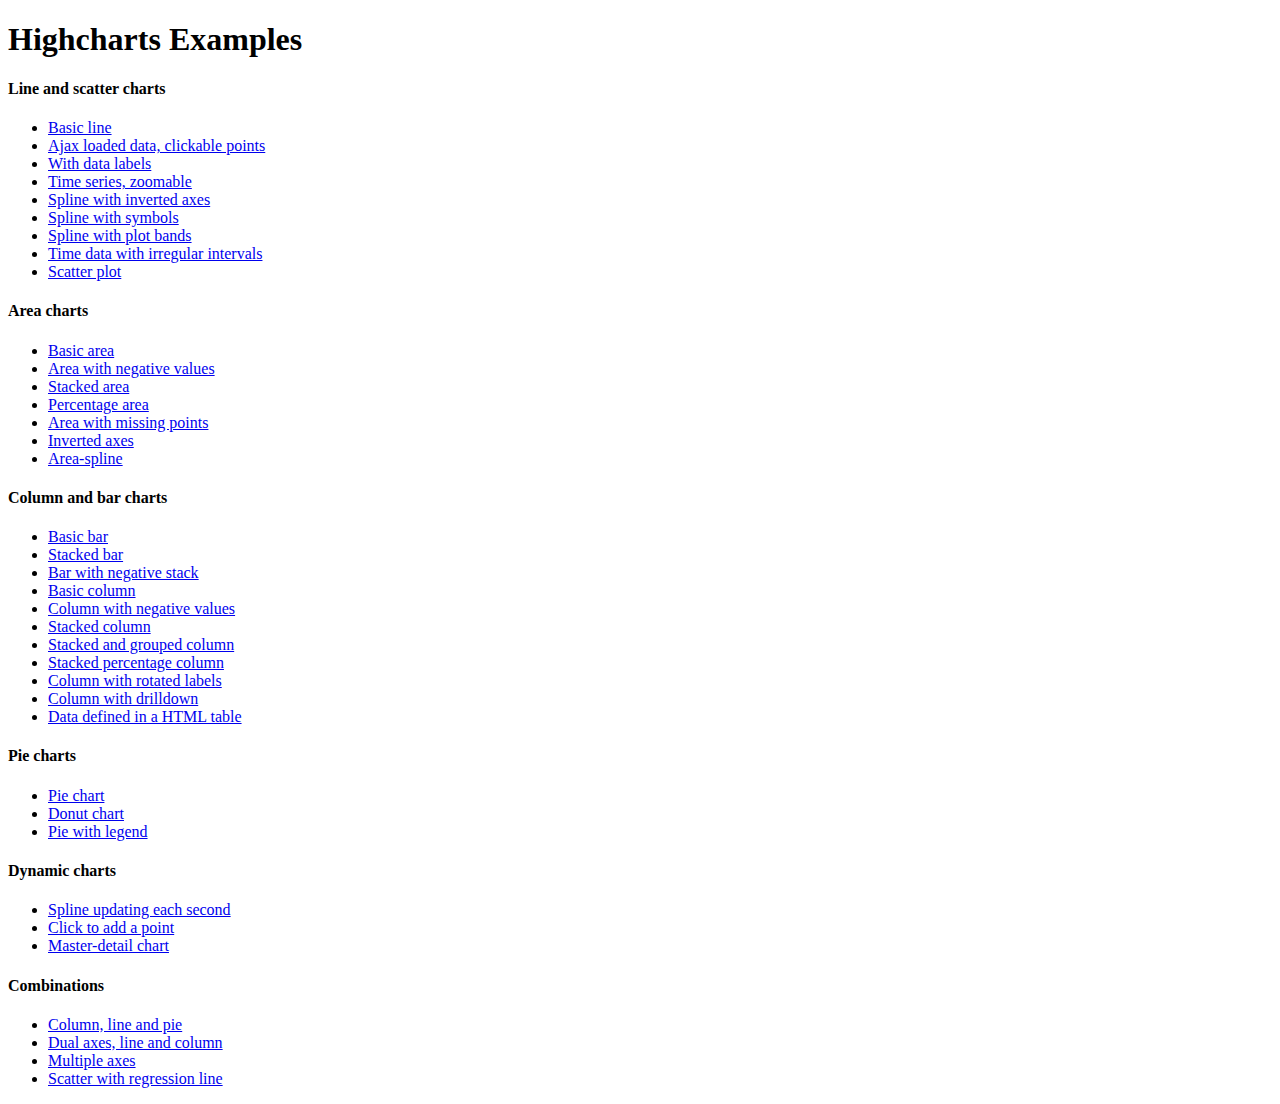
<file: js/highcharts/index.htm>
<!DOCTYPE HTML PUBLIC "-//W3C//DTD HTML 4.01//EN" "http://www.w3.org/TR/html4/strict.dtd">
<html>
	<head>
		<meta http-equiv="Content-Type" content="text/html; charset=iso-utf-8">
		<title>Highcharts Examples</title>
	</head>
	<body>
		<h1>Highcharts Examples</h1>
				<h4>Line and scatter charts</h4>
		<ul>
						<li><a href="examples/line-basic.htm">
				Basic line</a></li>
						<li><a href="examples/line-ajax.htm">
				Ajax loaded data, clickable points</a></li>
						<li><a href="examples/line-labels.htm">
				With data labels</a></li>
						<li><a href="examples/line-time-series.htm">
				Time series, zoomable</a></li>
						<li><a href="examples/spline-inverted.htm">
				Spline with inverted axes</a></li>
						<li><a href="examples/spline-symbols.htm">
				Spline with symbols</a></li>
						<li><a href="examples/spline-plot-bands.htm">
				Spline with plot bands</a></li>
						<li><a href="examples/spline-irregular-time.htm">
				Time data with irregular intervals</a></li>
						<li><a href="examples/scatter.htm">
				Scatter plot</a></li>
					</ul>
				<h4>Area charts</h4>
		<ul>
						<li><a href="examples/area-basic.htm">
				Basic area</a></li>
						<li><a href="examples/area-negative.htm">
				Area with negative values</a></li>
						<li><a href="examples/area-stacked.htm">
				Stacked area</a></li>
						<li><a href="examples/area-stacked-percent.htm">
				Percentage area</a></li>
						<li><a href="examples/area-missing.htm">
				Area with missing points</a></li>
						<li><a href="examples/area-inverted.htm">
				Inverted axes</a></li>
						<li><a href="examples/areaspline.htm">
				Area-spline</a></li>
					</ul>
				<h4>Column and bar charts</h4>
		<ul>
						<li><a href="examples/bar-basic.htm">
				Basic bar</a></li>
						<li><a href="examples/bar-stacked.htm">
				Stacked bar</a></li>
						<li><a href="examples/bar-negative-stack.htm">
				Bar with negative stack</a></li>
						<li><a href="examples/column-basic.htm">
				Basic column</a></li>
						<li><a href="examples/column-negative.htm">
				Column with negative values</a></li>
						<li><a href="examples/column-stacked.htm">
				Stacked column</a></li>
						<li><a href="examples/column-stacked-and-grouped.htm">
				Stacked and grouped column</a></li>
						<li><a href="examples/column-stacked-percent.htm">
				Stacked percentage column</a></li>
						<li><a href="examples/column-rotated-labels.htm">
				Column with rotated labels</a></li>
						<li><a href="examples/column-drilldown.htm">
				Column with drilldown</a></li>
						<li><a href="examples/column-parsed.htm">
				Data defined in a HTML table</a></li>
					</ul>
				<h4>Pie charts</h4>
		<ul>
						<li><a href="examples/pie-basic.htm">
				Pie chart</a></li>
						<li><a href="examples/pie-donut.htm">
				Donut chart</a></li>
						<li><a href="examples/pie-legend.htm">
				Pie with legend</a></li>
					</ul>
				<h4>Dynamic charts</h4>
		<ul>
						<li><a href="examples/dynamic-update.htm">
				Spline updating each second</a></li>
						<li><a href="examples/dynamic-click-to-add.htm">
				Click to add a point</a></li>
						<li><a href="examples/dynamic-master-detail.htm">
				Master-detail chart</a></li>
					</ul>
				<h4>Combinations</h4>
		<ul>
						<li><a href="examples/combo.htm">
				Column, line and pie</a></li>
						<li><a href="examples/combo-dual-axes.htm">
				Dual axes, line and column</a></li>
						<li><a href="examples/combo-multi-axes.htm">
				Multiple axes</a></li>
						<li><a href="examples/combo-regression.htm">
				Scatter with regression line</a></li>
					</ul>
			</body>
</html>
</file>
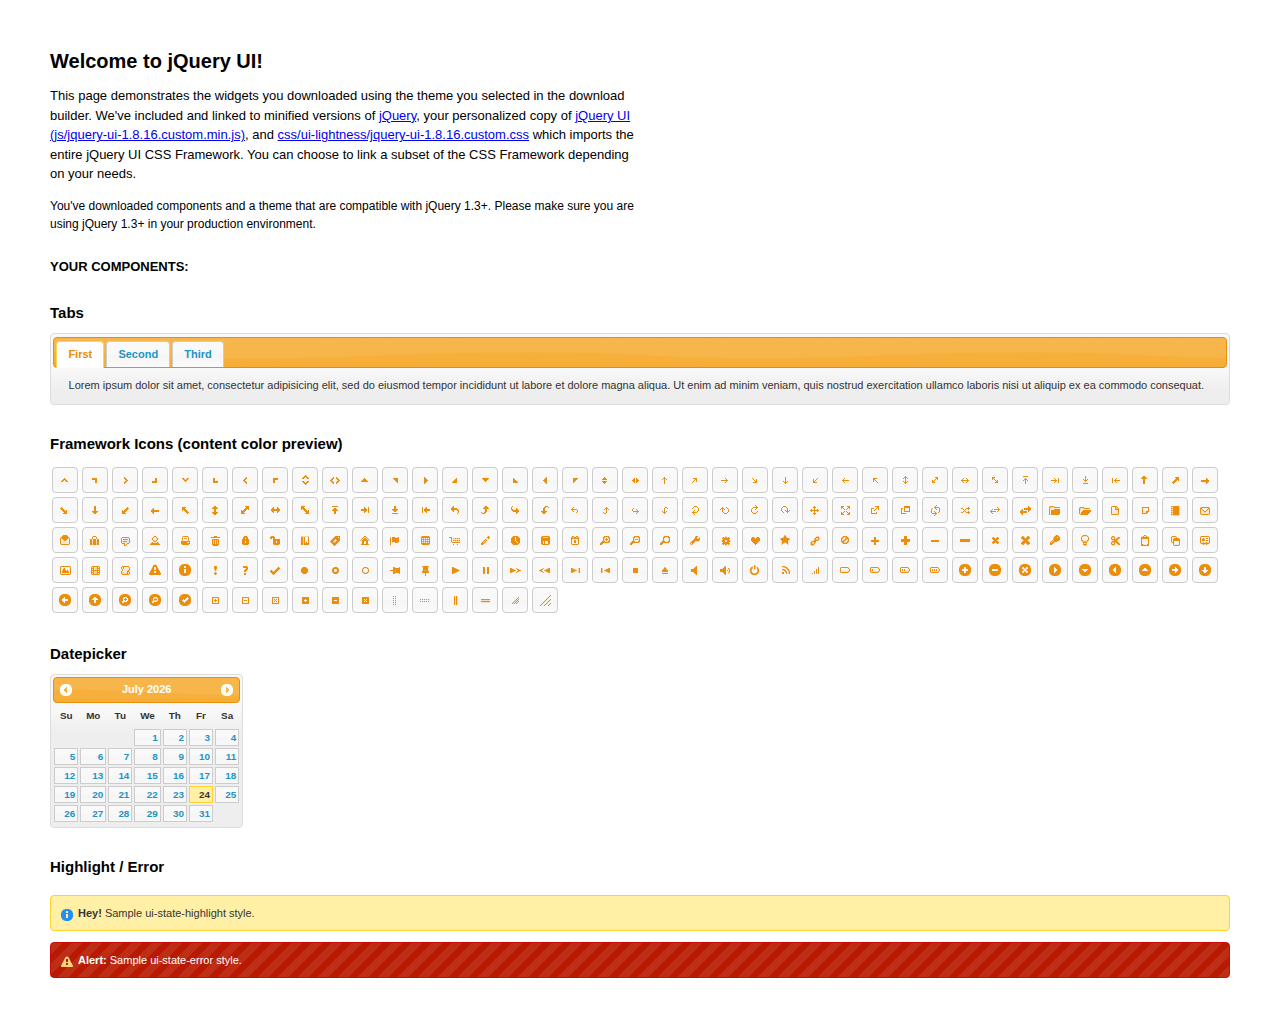
<file: js/jquery-ui/index.html>
<!DOCTYPE html>
<html>
	<head>
		<meta http-equiv="Content-Type" content="text/html; charset=iso-8859-1" />
		<title>jQuery UI Example Page</title>
		<link type="text/css" href="css/ui-lightness/jquery-ui-1.8.16.custom.css" rel="stylesheet" />
		<script type="text/javascript" src="js/jquery-1.6.2.min.js"></script>
		<script type="text/javascript" src="js/jquery-ui-1.8.16.custom.min.js"></script>
		<script type="text/javascript">
			$(function(){

				// Tabs
				$('#tabs').tabs();

				// Datepicker
				$('#datepicker').datepicker({
					inline: true
				});

				//hover states on the static widgets
				$('#dialog_link, ul#icons li').hover(
					function() { $(this).addClass('ui-state-hover'); },
					function() { $(this).removeClass('ui-state-hover'); }
				);

			});
		</script>
		<style type="text/css">
			/*demo page css*/
			body{ font: 62.5% "Trebuchet MS", sans-serif; margin: 50px;}
			.demoHeaders { margin-top: 2em; }
			#dialog_link {padding: .4em 1em .4em 20px;text-decoration: none;position: relative;}
			#dialog_link span.ui-icon {margin: 0 5px 0 0;position: absolute;left: .2em;top: 50%;margin-top: -8px;}
			ul#icons {margin: 0; padding: 0;}
			ul#icons li {margin: 2px; position: relative; padding: 4px 0; cursor: pointer; float: left;  list-style: none;}
			ul#icons span.ui-icon {float: left; margin: 0 4px;}
		</style>
	</head>
	<body>
	<h1>Welcome to jQuery UI!</h1>
	<p style="font-size: 1.3em; line-height: 1.5; margin: 1em 0; width: 50%;">This page demonstrates the widgets you downloaded using the theme you selected in the download builder. We've included and linked to minified versions of <a href="js/jquery-1.6.2.min.js">jQuery</a>, your personalized copy of <a href="js/jquery-ui-1.8.16.custom.min.js">jQuery UI (js/jquery-ui-1.8.16.custom.min.js)</a>, and <a href="css/ui-lightness/jquery-ui-1.8.16.custom.css">css/ui-lightness/jquery-ui-1.8.16.custom.css</a> which imports the entire jQuery UI CSS Framework. You can choose to link a subset of the CSS Framework depending on your needs. </p>
	<p style="font-size: 1.2em; line-height: 1.5; margin: 1em 0; width: 50%;">You've downloaded components and a theme that are compatible with jQuery 1.3+. Please make sure you are using jQuery 1.3+ in your production environment.</p>

	<p style="font-weight: bold; margin: 2em 0 1em; font-size: 1.3em;">YOUR COMPONENTS:</p>

		<!-- Tabs -->
		<h2 class="demoHeaders">Tabs</h2>
		<div id="tabs">
			<ul>
				<li><a href="#tabs-1">First</a></li>
				<li><a href="#tabs-2">Second</a></li>
				<li><a href="#tabs-3">Third</a></li>
			</ul>
			<div id="tabs-1">Lorem ipsum dolor sit amet, consectetur adipisicing elit, sed do eiusmod tempor incididunt ut labore et dolore magna aliqua. Ut enim ad minim veniam, quis nostrud exercitation ullamco laboris nisi ut aliquip ex ea commodo consequat.</div>
			<div id="tabs-2">Phasellus mattis tincidunt nibh. Cras orci urna, blandit id, pretium vel, aliquet ornare, felis. Maecenas scelerisque sem non nisl. Fusce sed lorem in enim dictum bibendum.</div>
			<div id="tabs-3">Nam dui erat, auctor a, dignissim quis, sollicitudin eu, felis. Pellentesque nisi urna, interdum eget, sagittis et, consequat vestibulum, lacus. Mauris porttitor ullamcorper augue.</div>
		</div>



		<h2 class="demoHeaders">Framework Icons (content color preview)</h2>
		<ul id="icons" class="ui-widget ui-helper-clearfix">

		<li class="ui-state-default ui-corner-all" title=".ui-icon-carat-1-n"><span class="ui-icon ui-icon-carat-1-n"></span></li>
		<li class="ui-state-default ui-corner-all" title=".ui-icon-carat-1-ne"><span class="ui-icon ui-icon-carat-1-ne"></span></li>
		<li class="ui-state-default ui-corner-all" title=".ui-icon-carat-1-e"><span class="ui-icon ui-icon-carat-1-e"></span></li>

		<li class="ui-state-default ui-corner-all" title=".ui-icon-carat-1-se"><span class="ui-icon ui-icon-carat-1-se"></span></li>
		<li class="ui-state-default ui-corner-all" title=".ui-icon-carat-1-s"><span class="ui-icon ui-icon-carat-1-s"></span></li>
		<li class="ui-state-default ui-corner-all" title=".ui-icon-carat-1-sw"><span class="ui-icon ui-icon-carat-1-sw"></span></li>
		<li class="ui-state-default ui-corner-all" title=".ui-icon-carat-1-w"><span class="ui-icon ui-icon-carat-1-w"></span></li>
		<li class="ui-state-default ui-corner-all" title=".ui-icon-carat-1-nw"><span class="ui-icon ui-icon-carat-1-nw"></span></li>
		<li class="ui-state-default ui-corner-all" title=".ui-icon-carat-2-n-s"><span class="ui-icon ui-icon-carat-2-n-s"></span></li>
		<li class="ui-state-default ui-corner-all" title=".ui-icon-carat-2-e-w"><span class="ui-icon ui-icon-carat-2-e-w"></span></li>
		<li class="ui-state-default ui-corner-all" title=".ui-icon-triangle-1-n"><span class="ui-icon ui-icon-triangle-1-n"></span></li>
		<li class="ui-state-default ui-corner-all" title=".ui-icon-triangle-1-ne"><span class="ui-icon ui-icon-triangle-1-ne"></span></li>

		<li class="ui-state-default ui-corner-all" title=".ui-icon-triangle-1-e"><span class="ui-icon ui-icon-triangle-1-e"></span></li>
		<li class="ui-state-default ui-corner-all" title=".ui-icon-triangle-1-se"><span class="ui-icon ui-icon-triangle-1-se"></span></li>
		<li class="ui-state-default ui-corner-all" title=".ui-icon-triangle-1-s"><span class="ui-icon ui-icon-triangle-1-s"></span></li>
		<li class="ui-state-default ui-corner-all" title=".ui-icon-triangle-1-sw"><span class="ui-icon ui-icon-triangle-1-sw"></span></li>
		<li class="ui-state-default ui-corner-all" title=".ui-icon-triangle-1-w"><span class="ui-icon ui-icon-triangle-1-w"></span></li>
		<li class="ui-state-default ui-corner-all" title=".ui-icon-triangle-1-nw"><span class="ui-icon ui-icon-triangle-1-nw"></span></li>
		<li class="ui-state-default ui-corner-all" title=".ui-icon-triangle-2-n-s"><span class="ui-icon ui-icon-triangle-2-n-s"></span></li>
		<li class="ui-state-default ui-corner-all" title=".ui-icon-triangle-2-e-w"><span class="ui-icon ui-icon-triangle-2-e-w"></span></li>
		<li class="ui-state-default ui-corner-all" title=".ui-icon-arrow-1-n"><span class="ui-icon ui-icon-arrow-1-n"></span></li>

		<li class="ui-state-default ui-corner-all" title=".ui-icon-arrow-1-ne"><span class="ui-icon ui-icon-arrow-1-ne"></span></li>
		<li class="ui-state-default ui-corner-all" title=".ui-icon-arrow-1-e"><span class="ui-icon ui-icon-arrow-1-e"></span></li>
		<li class="ui-state-default ui-corner-all" title=".ui-icon-arrow-1-se"><span class="ui-icon ui-icon-arrow-1-se"></span></li>
		<li class="ui-state-default ui-corner-all" title=".ui-icon-arrow-1-s"><span class="ui-icon ui-icon-arrow-1-s"></span></li>
		<li class="ui-state-default ui-corner-all" title=".ui-icon-arrow-1-sw"><span class="ui-icon ui-icon-arrow-1-sw"></span></li>
		<li class="ui-state-default ui-corner-all" title=".ui-icon-arrow-1-w"><span class="ui-icon ui-icon-arrow-1-w"></span></li>
		<li class="ui-state-default ui-corner-all" title=".ui-icon-arrow-1-nw"><span class="ui-icon ui-icon-arrow-1-nw"></span></li>
		<li class="ui-state-default ui-corner-all" title=".ui-icon-arrow-2-n-s"><span class="ui-icon ui-icon-arrow-2-n-s"></span></li>
		<li class="ui-state-default ui-corner-all" title=".ui-icon-arrow-2-ne-sw"><span class="ui-icon ui-icon-arrow-2-ne-sw"></span></li>

		<li class="ui-state-default ui-corner-all" title=".ui-icon-arrow-2-e-w"><span class="ui-icon ui-icon-arrow-2-e-w"></span></li>
		<li class="ui-state-default ui-corner-all" title=".ui-icon-arrow-2-se-nw"><span class="ui-icon ui-icon-arrow-2-se-nw"></span></li>
		<li class="ui-state-default ui-corner-all" title=".ui-icon-arrowstop-1-n"><span class="ui-icon ui-icon-arrowstop-1-n"></span></li>
		<li class="ui-state-default ui-corner-all" title=".ui-icon-arrowstop-1-e"><span class="ui-icon ui-icon-arrowstop-1-e"></span></li>
		<li class="ui-state-default ui-corner-all" title=".ui-icon-arrowstop-1-s"><span class="ui-icon ui-icon-arrowstop-1-s"></span></li>
		<li class="ui-state-default ui-corner-all" title=".ui-icon-arrowstop-1-w"><span class="ui-icon ui-icon-arrowstop-1-w"></span></li>
		<li class="ui-state-default ui-corner-all" title=".ui-icon-arrowthick-1-n"><span class="ui-icon ui-icon-arrowthick-1-n"></span></li>
		<li class="ui-state-default ui-corner-all" title=".ui-icon-arrowthick-1-ne"><span class="ui-icon ui-icon-arrowthick-1-ne"></span></li>
		<li class="ui-state-default ui-corner-all" title=".ui-icon-arrowthick-1-e"><span class="ui-icon ui-icon-arrowthick-1-e"></span></li>

		<li class="ui-state-default ui-corner-all" title=".ui-icon-arrowthick-1-se"><span class="ui-icon ui-icon-arrowthick-1-se"></span></li>
		<li class="ui-state-default ui-corner-all" title=".ui-icon-arrowthick-1-s"><span class="ui-icon ui-icon-arrowthick-1-s"></span></li>
		<li class="ui-state-default ui-corner-all" title=".ui-icon-arrowthick-1-sw"><span class="ui-icon ui-icon-arrowthick-1-sw"></span></li>
		<li class="ui-state-default ui-corner-all" title=".ui-icon-arrowthick-1-w"><span class="ui-icon ui-icon-arrowthick-1-w"></span></li>
		<li class="ui-state-default ui-corner-all" title=".ui-icon-arrowthick-1-nw"><span class="ui-icon ui-icon-arrowthick-1-nw"></span></li>
		<li class="ui-state-default ui-corner-all" title=".ui-icon-arrowthick-2-n-s"><span class="ui-icon ui-icon-arrowthick-2-n-s"></span></li>
		<li class="ui-state-default ui-corner-all" title=".ui-icon-arrowthick-2-ne-sw"><span class="ui-icon ui-icon-arrowthick-2-ne-sw"></span></li>
		<li class="ui-state-default ui-corner-all" title=".ui-icon-arrowthick-2-e-w"><span class="ui-icon ui-icon-arrowthick-2-e-w"></span></li>
		<li class="ui-state-default ui-corner-all" title=".ui-icon-arrowthick-2-se-nw"><span class="ui-icon ui-icon-arrowthick-2-se-nw"></span></li>

		<li class="ui-state-default ui-corner-all" title=".ui-icon-arrowthickstop-1-n"><span class="ui-icon ui-icon-arrowthickstop-1-n"></span></li>
		<li class="ui-state-default ui-corner-all" title=".ui-icon-arrowthickstop-1-e"><span class="ui-icon ui-icon-arrowthickstop-1-e"></span></li>
		<li class="ui-state-default ui-corner-all" title=".ui-icon-arrowthickstop-1-s"><span class="ui-icon ui-icon-arrowthickstop-1-s"></span></li>
		<li class="ui-state-default ui-corner-all" title=".ui-icon-arrowthickstop-1-w"><span class="ui-icon ui-icon-arrowthickstop-1-w"></span></li>
		<li class="ui-state-default ui-corner-all" title=".ui-icon-arrowreturnthick-1-w"><span class="ui-icon ui-icon-arrowreturnthick-1-w"></span></li>
		<li class="ui-state-default ui-corner-all" title=".ui-icon-arrowreturnthick-1-n"><span class="ui-icon ui-icon-arrowreturnthick-1-n"></span></li>
		<li class="ui-state-default ui-corner-all" title=".ui-icon-arrowreturnthick-1-e"><span class="ui-icon ui-icon-arrowreturnthick-1-e"></span></li>
		<li class="ui-state-default ui-corner-all" title=".ui-icon-arrowreturnthick-1-s"><span class="ui-icon ui-icon-arrowreturnthick-1-s"></span></li>
		<li class="ui-state-default ui-corner-all" title=".ui-icon-arrowreturn-1-w"><span class="ui-icon ui-icon-arrowreturn-1-w"></span></li>

		<li class="ui-state-default ui-corner-all" title=".ui-icon-arrowreturn-1-n"><span class="ui-icon ui-icon-arrowreturn-1-n"></span></li>
		<li class="ui-state-default ui-corner-all" title=".ui-icon-arrowreturn-1-e"><span class="ui-icon ui-icon-arrowreturn-1-e"></span></li>
		<li class="ui-state-default ui-corner-all" title=".ui-icon-arrowreturn-1-s"><span class="ui-icon ui-icon-arrowreturn-1-s"></span></li>
		<li class="ui-state-default ui-corner-all" title=".ui-icon-arrowrefresh-1-w"><span class="ui-icon ui-icon-arrowrefresh-1-w"></span></li>
		<li class="ui-state-default ui-corner-all" title=".ui-icon-arrowrefresh-1-n"><span class="ui-icon ui-icon-arrowrefresh-1-n"></span></li>
		<li class="ui-state-default ui-corner-all" title=".ui-icon-arrowrefresh-1-e"><span class="ui-icon ui-icon-arrowrefresh-1-e"></span></li>
		<li class="ui-state-default ui-corner-all" title=".ui-icon-arrowrefresh-1-s"><span class="ui-icon ui-icon-arrowrefresh-1-s"></span></li>
		<li class="ui-state-default ui-corner-all" title=".ui-icon-arrow-4"><span class="ui-icon ui-icon-arrow-4"></span></li>
		<li class="ui-state-default ui-corner-all" title=".ui-icon-arrow-4-diag"><span class="ui-icon ui-icon-arrow-4-diag"></span></li>

		<li class="ui-state-default ui-corner-all" title=".ui-icon-extlink"><span class="ui-icon ui-icon-extlink"></span></li>
		<li class="ui-state-default ui-corner-all" title=".ui-icon-newwin"><span class="ui-icon ui-icon-newwin"></span></li>
		<li class="ui-state-default ui-corner-all" title=".ui-icon-refresh"><span class="ui-icon ui-icon-refresh"></span></li>
		<li class="ui-state-default ui-corner-all" title=".ui-icon-shuffle"><span class="ui-icon ui-icon-shuffle"></span></li>
		<li class="ui-state-default ui-corner-all" title=".ui-icon-transfer-e-w"><span class="ui-icon ui-icon-transfer-e-w"></span></li>
		<li class="ui-state-default ui-corner-all" title=".ui-icon-transferthick-e-w"><span class="ui-icon ui-icon-transferthick-e-w"></span></li>
		<li class="ui-state-default ui-corner-all" title=".ui-icon-folder-collapsed"><span class="ui-icon ui-icon-folder-collapsed"></span></li>
		<li class="ui-state-default ui-corner-all" title=".ui-icon-folder-open"><span class="ui-icon ui-icon-folder-open"></span></li>
		<li class="ui-state-default ui-corner-all" title=".ui-icon-document"><span class="ui-icon ui-icon-document"></span></li>

		<li class="ui-state-default ui-corner-all" title=".ui-icon-document-b"><span class="ui-icon ui-icon-document-b"></span></li>
		<li class="ui-state-default ui-corner-all" title=".ui-icon-note"><span class="ui-icon ui-icon-note"></span></li>
		<li class="ui-state-default ui-corner-all" title=".ui-icon-mail-closed"><span class="ui-icon ui-icon-mail-closed"></span></li>
		<li class="ui-state-default ui-corner-all" title=".ui-icon-mail-open"><span class="ui-icon ui-icon-mail-open"></span></li>
		<li class="ui-state-default ui-corner-all" title=".ui-icon-suitcase"><span class="ui-icon ui-icon-suitcase"></span></li>
		<li class="ui-state-default ui-corner-all" title=".ui-icon-comment"><span class="ui-icon ui-icon-comment"></span></li>
		<li class="ui-state-default ui-corner-all" title=".ui-icon-person"><span class="ui-icon ui-icon-person"></span></li>
		<li class="ui-state-default ui-corner-all" title=".ui-icon-print"><span class="ui-icon ui-icon-print"></span></li>
		<li class="ui-state-default ui-corner-all" title=".ui-icon-trash"><span class="ui-icon ui-icon-trash"></span></li>

		<li class="ui-state-default ui-corner-all" title=".ui-icon-locked"><span class="ui-icon ui-icon-locked"></span></li>
		<li class="ui-state-default ui-corner-all" title=".ui-icon-unlocked"><span class="ui-icon ui-icon-unlocked"></span></li>
		<li class="ui-state-default ui-corner-all" title=".ui-icon-bookmark"><span class="ui-icon ui-icon-bookmark"></span></li>
		<li class="ui-state-default ui-corner-all" title=".ui-icon-tag"><span class="ui-icon ui-icon-tag"></span></li>
		<li class="ui-state-default ui-corner-all" title=".ui-icon-home"><span class="ui-icon ui-icon-home"></span></li>
		<li class="ui-state-default ui-corner-all" title=".ui-icon-flag"><span class="ui-icon ui-icon-flag"></span></li>
		<li class="ui-state-default ui-corner-all" title=".ui-icon-calculator"><span class="ui-icon ui-icon-calculator"></span></li>
		<li class="ui-state-default ui-corner-all" title=".ui-icon-cart"><span class="ui-icon ui-icon-cart"></span></li>
		<li class="ui-state-default ui-corner-all" title=".ui-icon-pencil"><span class="ui-icon ui-icon-pencil"></span></li>

		<li class="ui-state-default ui-corner-all" title=".ui-icon-clock"><span class="ui-icon ui-icon-clock"></span></li>
		<li class="ui-state-default ui-corner-all" title=".ui-icon-disk"><span class="ui-icon ui-icon-disk"></span></li>
		<li class="ui-state-default ui-corner-all" title=".ui-icon-calendar"><span class="ui-icon ui-icon-calendar"></span></li>
		<li class="ui-state-default ui-corner-all" title=".ui-icon-zoomin"><span class="ui-icon ui-icon-zoomin"></span></li>
		<li class="ui-state-default ui-corner-all" title=".ui-icon-zoomout"><span class="ui-icon ui-icon-zoomout"></span></li>
		<li class="ui-state-default ui-corner-all" title=".ui-icon-search"><span class="ui-icon ui-icon-search"></span></li>
		<li class="ui-state-default ui-corner-all" title=".ui-icon-wrench"><span class="ui-icon ui-icon-wrench"></span></li>
		<li class="ui-state-default ui-corner-all" title=".ui-icon-gear"><span class="ui-icon ui-icon-gear"></span></li>
		<li class="ui-state-default ui-corner-all" title=".ui-icon-heart"><span class="ui-icon ui-icon-heart"></span></li>

		<li class="ui-state-default ui-corner-all" title=".ui-icon-star"><span class="ui-icon ui-icon-star"></span></li>
		<li class="ui-state-default ui-corner-all" title=".ui-icon-link"><span class="ui-icon ui-icon-link"></span></li>
		<li class="ui-state-default ui-corner-all" title=".ui-icon-cancel"><span class="ui-icon ui-icon-cancel"></span></li>
		<li class="ui-state-default ui-corner-all" title=".ui-icon-plus"><span class="ui-icon ui-icon-plus"></span></li>
		<li class="ui-state-default ui-corner-all" title=".ui-icon-plusthick"><span class="ui-icon ui-icon-plusthick"></span></li>
		<li class="ui-state-default ui-corner-all" title=".ui-icon-minus"><span class="ui-icon ui-icon-minus"></span></li>
		<li class="ui-state-default ui-corner-all" title=".ui-icon-minusthick"><span class="ui-icon ui-icon-minusthick"></span></li>
		<li class="ui-state-default ui-corner-all" title=".ui-icon-close"><span class="ui-icon ui-icon-close"></span></li>
		<li class="ui-state-default ui-corner-all" title=".ui-icon-closethick"><span class="ui-icon ui-icon-closethick"></span></li>

		<li class="ui-state-default ui-corner-all" title=".ui-icon-key"><span class="ui-icon ui-icon-key"></span></li>
		<li class="ui-state-default ui-corner-all" title=".ui-icon-lightbulb"><span class="ui-icon ui-icon-lightbulb"></span></li>
		<li class="ui-state-default ui-corner-all" title=".ui-icon-scissors"><span class="ui-icon ui-icon-scissors"></span></li>
		<li class="ui-state-default ui-corner-all" title=".ui-icon-clipboard"><span class="ui-icon ui-icon-clipboard"></span></li>
		<li class="ui-state-default ui-corner-all" title=".ui-icon-copy"><span class="ui-icon ui-icon-copy"></span></li>
		<li class="ui-state-default ui-corner-all" title=".ui-icon-contact"><span class="ui-icon ui-icon-contact"></span></li>
		<li class="ui-state-default ui-corner-all" title=".ui-icon-image"><span class="ui-icon ui-icon-image"></span></li>
		<li class="ui-state-default ui-corner-all" title=".ui-icon-video"><span class="ui-icon ui-icon-video"></span></li>
		<li class="ui-state-default ui-corner-all" title=".ui-icon-script"><span class="ui-icon ui-icon-script"></span></li>
		<li class="ui-state-default ui-corner-all" title=".ui-icon-alert"><span class="ui-icon ui-icon-alert"></span></li>

		<li class="ui-state-default ui-corner-all" title=".ui-icon-info"><span class="ui-icon ui-icon-info"></span></li>
		<li class="ui-state-default ui-corner-all" title=".ui-icon-notice"><span class="ui-icon ui-icon-notice"></span></li>
		<li class="ui-state-default ui-corner-all" title=".ui-icon-help"><span class="ui-icon ui-icon-help"></span></li>
		<li class="ui-state-default ui-corner-all" title=".ui-icon-check"><span class="ui-icon ui-icon-check"></span></li>
		<li class="ui-state-default ui-corner-all" title=".ui-icon-bullet"><span class="ui-icon ui-icon-bullet"></span></li>
		<li class="ui-state-default ui-corner-all" title=".ui-icon-radio-off"><span class="ui-icon ui-icon-radio-off"></span></li>
		<li class="ui-state-default ui-corner-all" title=".ui-icon-radio-on"><span class="ui-icon ui-icon-radio-on"></span></li>
		<li class="ui-state-default ui-corner-all" title=".ui-icon-pin-w"><span class="ui-icon ui-icon-pin-w"></span></li>
		<li class="ui-state-default ui-corner-all" title=".ui-icon-pin-s"><span class="ui-icon ui-icon-pin-s"></span></li>
		<li class="ui-state-default ui-corner-all" title=".ui-icon-play"><span class="ui-icon ui-icon-play"></span></li>
		<li class="ui-state-default ui-corner-all" title=".ui-icon-pause"><span class="ui-icon ui-icon-pause"></span></li>

		<li class="ui-state-default ui-corner-all" title=".ui-icon-seek-next"><span class="ui-icon ui-icon-seek-next"></span></li>
		<li class="ui-state-default ui-corner-all" title=".ui-icon-seek-prev"><span class="ui-icon ui-icon-seek-prev"></span></li>
		<li class="ui-state-default ui-corner-all" title=".ui-icon-seek-end"><span class="ui-icon ui-icon-seek-end"></span></li>
		<li class="ui-state-default ui-corner-all" title=".ui-icon-seek-first"><span class="ui-icon ui-icon-seek-first"></span></li>
		<li class="ui-state-default ui-corner-all" title=".ui-icon-stop"><span class="ui-icon ui-icon-stop"></span></li>
		<li class="ui-state-default ui-corner-all" title=".ui-icon-eject"><span class="ui-icon ui-icon-eject"></span></li>
		<li class="ui-state-default ui-corner-all" title=".ui-icon-volume-off"><span class="ui-icon ui-icon-volume-off"></span></li>
		<li class="ui-state-default ui-corner-all" title=".ui-icon-volume-on"><span class="ui-icon ui-icon-volume-on"></span></li>
		<li class="ui-state-default ui-corner-all" title=".ui-icon-power"><span class="ui-icon ui-icon-power"></span></li>

		<li class="ui-state-default ui-corner-all" title=".ui-icon-signal-diag"><span class="ui-icon ui-icon-signal-diag"></span></li>
		<li class="ui-state-default ui-corner-all" title=".ui-icon-signal"><span class="ui-icon ui-icon-signal"></span></li>
		<li class="ui-state-default ui-corner-all" title=".ui-icon-battery-0"><span class="ui-icon ui-icon-battery-0"></span></li>
		<li class="ui-state-default ui-corner-all" title=".ui-icon-battery-1"><span class="ui-icon ui-icon-battery-1"></span></li>
		<li class="ui-state-default ui-corner-all" title=".ui-icon-battery-2"><span class="ui-icon ui-icon-battery-2"></span></li>
		<li class="ui-state-default ui-corner-all" title=".ui-icon-battery-3"><span class="ui-icon ui-icon-battery-3"></span></li>
		<li class="ui-state-default ui-corner-all" title=".ui-icon-circle-plus"><span class="ui-icon ui-icon-circle-plus"></span></li>
		<li class="ui-state-default ui-corner-all" title=".ui-icon-circle-minus"><span class="ui-icon ui-icon-circle-minus"></span></li>
		<li class="ui-state-default ui-corner-all" title=".ui-icon-circle-close"><span class="ui-icon ui-icon-circle-close"></span></li>

		<li class="ui-state-default ui-corner-all" title=".ui-icon-circle-triangle-e"><span class="ui-icon ui-icon-circle-triangle-e"></span></li>
		<li class="ui-state-default ui-corner-all" title=".ui-icon-circle-triangle-s"><span class="ui-icon ui-icon-circle-triangle-s"></span></li>
		<li class="ui-state-default ui-corner-all" title=".ui-icon-circle-triangle-w"><span class="ui-icon ui-icon-circle-triangle-w"></span></li>
		<li class="ui-state-default ui-corner-all" title=".ui-icon-circle-triangle-n"><span class="ui-icon ui-icon-circle-triangle-n"></span></li>
		<li class="ui-state-default ui-corner-all" title=".ui-icon-circle-arrow-e"><span class="ui-icon ui-icon-circle-arrow-e"></span></li>
		<li class="ui-state-default ui-corner-all" title=".ui-icon-circle-arrow-s"><span class="ui-icon ui-icon-circle-arrow-s"></span></li>
		<li class="ui-state-default ui-corner-all" title=".ui-icon-circle-arrow-w"><span class="ui-icon ui-icon-circle-arrow-w"></span></li>
		<li class="ui-state-default ui-corner-all" title=".ui-icon-circle-arrow-n"><span class="ui-icon ui-icon-circle-arrow-n"></span></li>
		<li class="ui-state-default ui-corner-all" title=".ui-icon-circle-zoomin"><span class="ui-icon ui-icon-circle-zoomin"></span></li>

		<li class="ui-state-default ui-corner-all" title=".ui-icon-circle-zoomout"><span class="ui-icon ui-icon-circle-zoomout"></span></li>
		<li class="ui-state-default ui-corner-all" title=".ui-icon-circle-check"><span class="ui-icon ui-icon-circle-check"></span></li>
		<li class="ui-state-default ui-corner-all" title=".ui-icon-circlesmall-plus"><span class="ui-icon ui-icon-circlesmall-plus"></span></li>
		<li class="ui-state-default ui-corner-all" title=".ui-icon-circlesmall-minus"><span class="ui-icon ui-icon-circlesmall-minus"></span></li>
		<li class="ui-state-default ui-corner-all" title=".ui-icon-circlesmall-close"><span class="ui-icon ui-icon-circlesmall-close"></span></li>
		<li class="ui-state-default ui-corner-all" title=".ui-icon-squaresmall-plus"><span class="ui-icon ui-icon-squaresmall-plus"></span></li>
		<li class="ui-state-default ui-corner-all" title=".ui-icon-squaresmall-minus"><span class="ui-icon ui-icon-squaresmall-minus"></span></li>
		<li class="ui-state-default ui-corner-all" title=".ui-icon-squaresmall-close"><span class="ui-icon ui-icon-squaresmall-close"></span></li>
		<li class="ui-state-default ui-corner-all" title=".ui-icon-grip-dotted-vertical"><span class="ui-icon ui-icon-grip-dotted-vertical"></span></li>

		<li class="ui-state-default ui-corner-all" title=".ui-icon-grip-dotted-horizontal"><span class="ui-icon ui-icon-grip-dotted-horizontal"></span></li>
		<li class="ui-state-default ui-corner-all" title=".ui-icon-grip-solid-vertical"><span class="ui-icon ui-icon-grip-solid-vertical"></span></li>
		<li class="ui-state-default ui-corner-all" title=".ui-icon-grip-solid-horizontal"><span class="ui-icon ui-icon-grip-solid-horizontal"></span></li>
		<li class="ui-state-default ui-corner-all" title=".ui-icon-gripsmall-diagonal-se"><span class="ui-icon ui-icon-gripsmall-diagonal-se"></span></li>
		<li class="ui-state-default ui-corner-all" title=".ui-icon-grip-diagonal-se"><span class="ui-icon ui-icon-grip-diagonal-se"></span></li>
		</ul>


		<!-- Datepicker -->
		<h2 class="demoHeaders">Datepicker</h2>
		<div id="datepicker"></div>

		<!-- Highlight / Error -->
		<h2 class="demoHeaders">Highlight / Error</h2>
		<div class="ui-widget">
			<div class="ui-state-highlight ui-corner-all" style="margin-top: 20px; padding: 0 .7em;">
				<p><span class="ui-icon ui-icon-info" style="float: left; margin-right: .3em;"></span>
				<strong>Hey!</strong> Sample ui-state-highlight style.</p>
			</div>
		</div>
		<br/>
		<div class="ui-widget">
			<div class="ui-state-error ui-corner-all" style="padding: 0 .7em;">
				<p><span class="ui-icon ui-icon-alert" style="float: left; margin-right: .3em;"></span>
				<strong>Alert:</strong> Sample ui-state-error style.</p>
			</div>
		</div>

	</body>
</html>
</file>
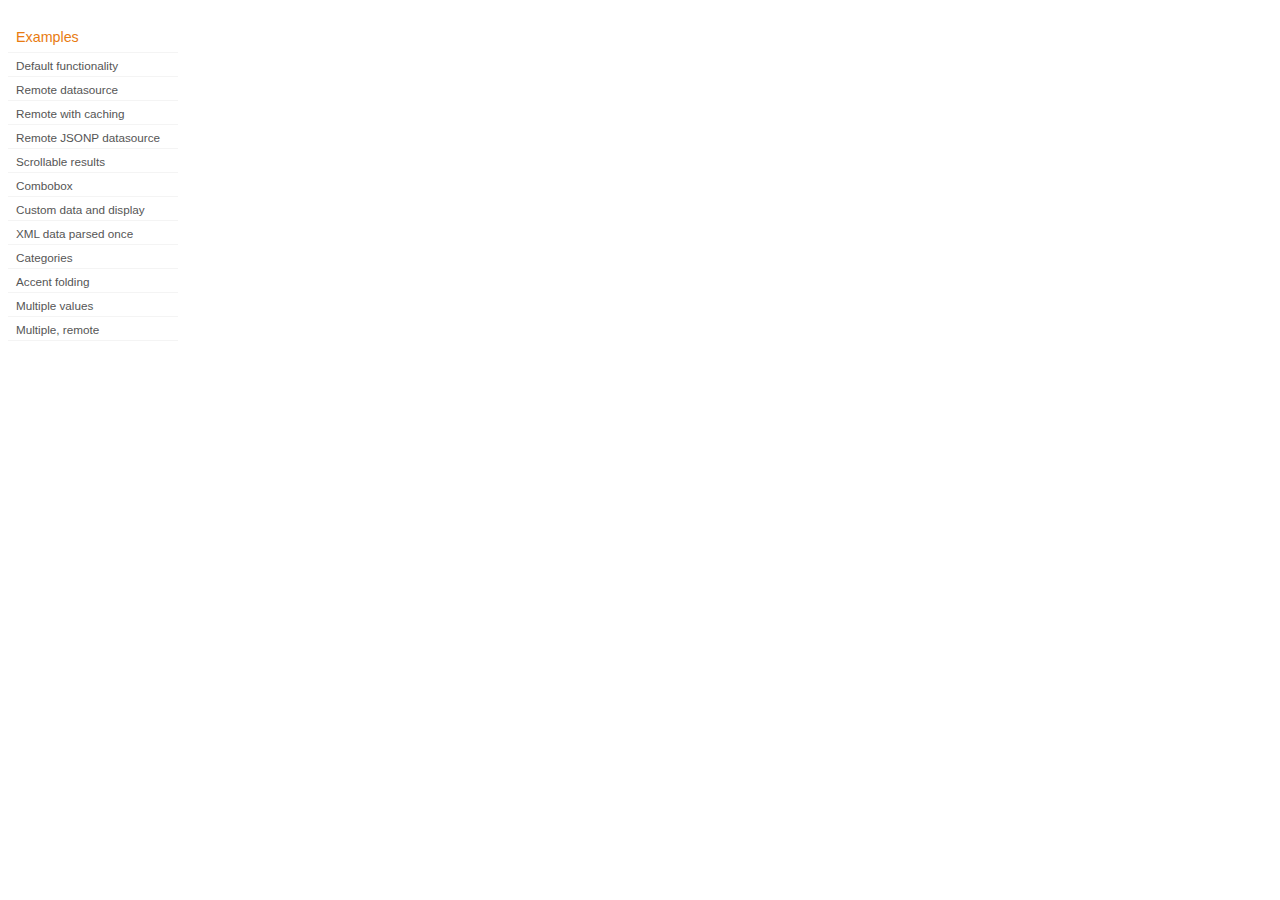
<file: js/jquery-ui/development-bundle/demos/autocomplete/index.html>
<!DOCTYPE html>
<html lang="en">
<head>
	<meta charset="utf-8">
	<title>jQuery UI Autocomplete Demos</title>
	<link rel="stylesheet" href="../demos.css">
</head>
<body>
	<div class="demos-nav">
		<h4>Examples</h4>
		<ul>
			<li class="demo-config-on"><a href="default.html">Default functionality</a></li>
			<li><a href="remote.html">Remote datasource</a></li>
			<li><a href="remote-with-cache.html">Remote with caching</a></li>
			<li><a href="remote-jsonp.html">Remote JSONP datasource</a></li>
			<li><a href="maxheight.html">Scrollable results</a></li>
			<li><a href="combobox.html">Combobox</a></li>
			<li><a href="custom-data.html">Custom data and display</a></li>
			<li><a href="xml.html">XML data parsed once</a></li>
			<li><a href="categories.html">Categories</a></li>
			<li><a href="folding.html">Accent folding</a></li>
			<li><a href="multiple.html">Multiple values</a></li>
			<li><a href="multiple-remote.html">Multiple, remote</a></li>
		</ul>
	</div>
</body>
</html>
</file>
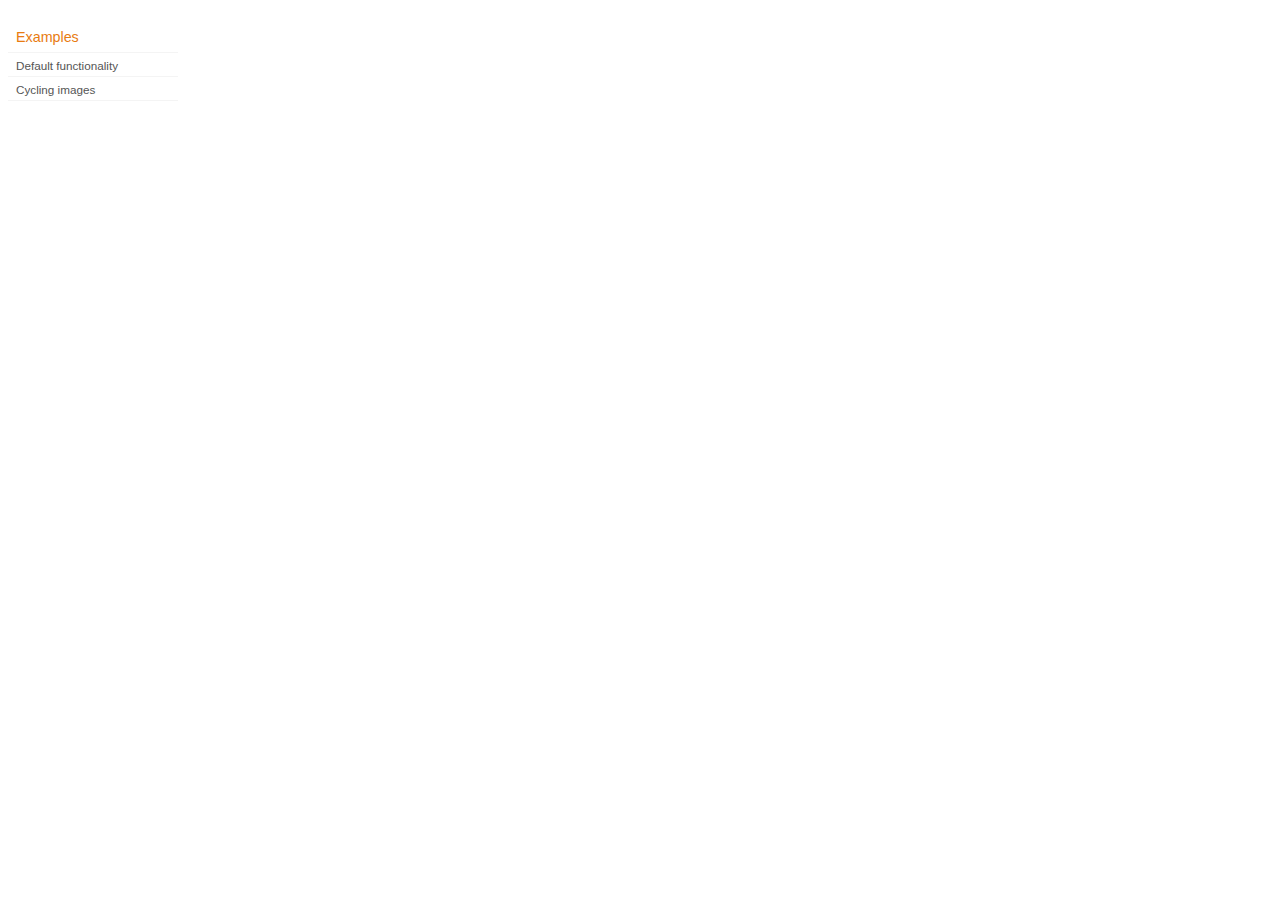
<file: js/jquery-ui/development-bundle/demos/position/index.html>
<!DOCTYPE html>
<html lang="en">
<head>
	<meta charset="utf-8">
	<title>jQuery UI Position Demo</title>
	<link rel="stylesheet" href="../demos.css">
</head>
<body>

<div class="demos-nav">
	<h4>Examples</h4>
	<ul>
		<li class="demo-config-on"><a href="default.html">Default functionality</a></li>
		<li><a href="cycler.html">Cycling images</a></li>
	</ul>
</div>

</body>
</html>
</file>
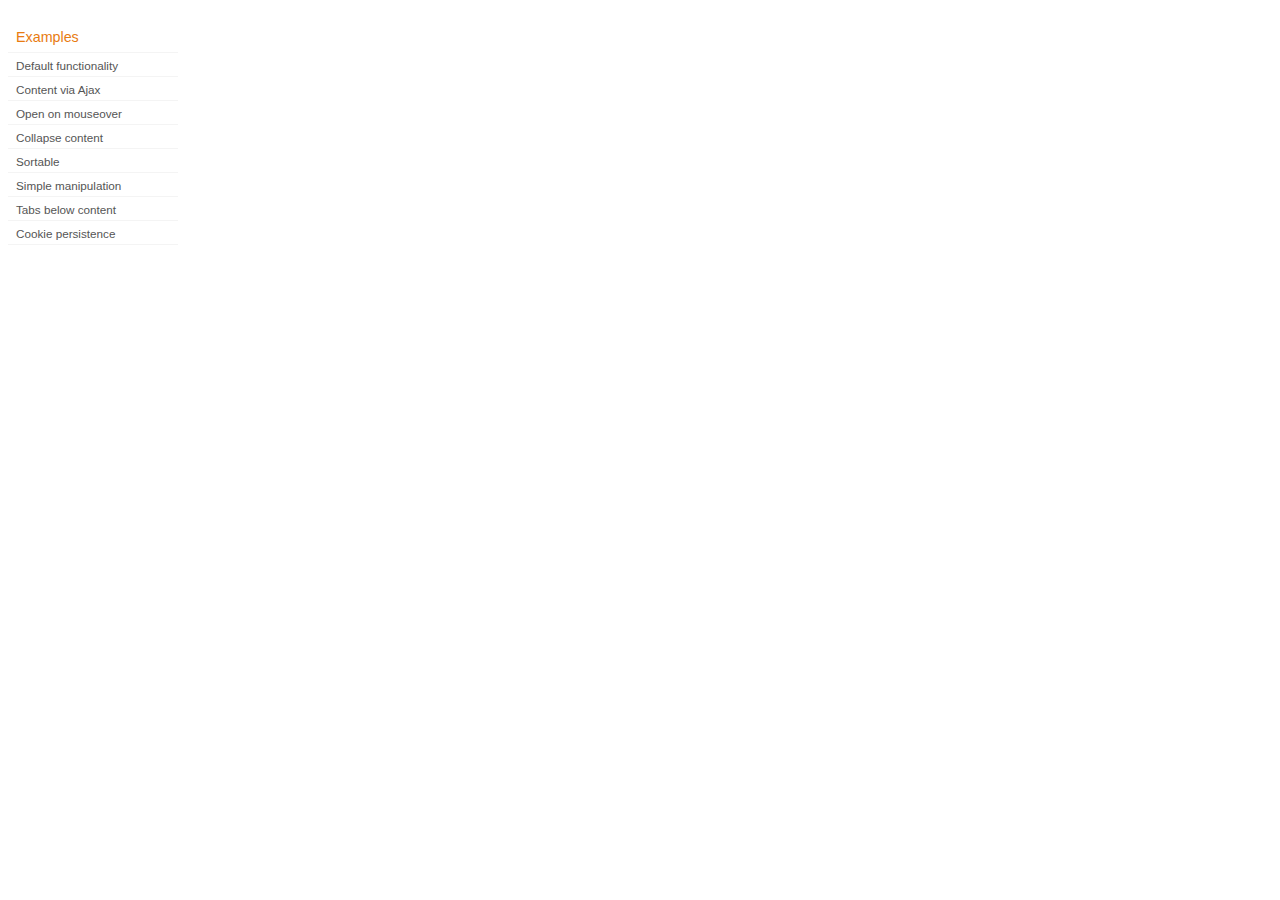
<file: js/jquery-ui/development-bundle/demos/tabs/index.html>
<!DOCTYPE html>
<html lang="en">
<head>
	<meta charset="utf-8">
	<title>jQuery UI Tabs Demos</title>
	<link rel="stylesheet" href="../demos.css">
</head>
<body>

<div class="demos-nav">
	<h4>Examples</h4>
	<ul>
		<li class="demo-config-on"><a href="default.html">Default functionality</a></li>
		<li><a href="ajax.html">Content via Ajax</a></li>
		<li><a href="mouseover.html">Open on mouseover</a></li>
		<li><a href="collapsible.html">Collapse content</a></li>
		<li><a href="sortable.html">Sortable</a></li>
		<li><a href="manipulation.html">Simple manipulation</a></li>
		<li><a href="bottom.html">Tabs below content</a></li>
		<li><a href="cookie.html">Cookie persistence</a></li>
	</ul>
</div>

</body>
</html>
</file>
<file: js/jquery-ui/development-bundle/demos/demos.css>
body {
	font-size: 62.5%;
}

table {
	font-size: 1em;
}

/* Site
   -------------------------------- */

body {
	font-family: "Trebuchet MS", "Helvetica", "Arial",  "Verdana", "sans-serif";
}

/* Layout
   -------------------------------- */

.layout-grid {
	width: 960px;
}

.layout-grid td {
	vertical-align: top;
}

.layout-grid td.left-nav {
	width: 140px;
}

.layout-grid td.normal {
	border-left: 1px solid #eee;
	padding: 20px 24px;
	font-family: "Trebuchet MS", "Helvetica", "Arial",  "Verdana", "sans-serif";
}

.layout-grid td.demos {
	background: url('/images/demos_bg.jpg') no-repeat;
	height: 337px;
	overflow: hidden;
}

/* Normal
   -------------------------------- */

.normal h3,
.normal h4 {
	margin: 0;
	font-weight: normal;
}

.normal h3 {
	padding: 0 0 9px;
	font-size: 1.8em;
}

.normal h4 {
	padding-bottom: 21px;
	border-bottom: 1px dashed #999;
	font-size: 1.2em;
	font-weight: bold;
}

.normal p {
	font-size: 1.2em;
}

/* Demos */

.demos-nav, .demos-nav dt, .demos-nav dd, .demos-nav ul, .demos-nav li {
	margin: 0;
	padding: 0
}

.demos-nav {
	float: left;
	width: 170px;
	font-size: 1.3em;
}

.demos-nav dt,
.demos-nav h4 {
	margin: 0;
	padding: 0;
	font: normal 1.1em "Trebuchet MS", "Helvetica", "Arial",  "Verdana", "sans-serif";
	color: #e87b10;
}

.demos-nav dt,
.demos-nav h4 {
	margin-top: 1.5em;
	margin-bottom: 0;
	padding-left: 8px;
	padding-bottom:5px;
	line-height: 1.2em;
	border-bottom: 1px solid #F4F4F4;
}

.demos-nav dd a,
.demos-nav li a {
	border-bottom: 1px solid #F4F4F4;
	display:block;
	padding: 4px 3px 4px 8px;
	font-size: 90%;
	text-decoration: none;
	color: #555 ;
	margin:2px 0;
	height:13px;
}

.demos-nav dd a:hover,
.demos-nav dd a:focus,
.demos-nav dd a:hover,
.demos-nav dd a:focus {
	background: #f3f3f3;
	color:#000;
	-moz-border-radius: 5px; -webkit-border-radius: 5px;
}
 .demos-nav dd a.selected {
	background: #555;
	color:#ffffff;
	-moz-border-radius: 5px; -webkit-border-radius: 5px;
}


/* new styles for demo pages, added by Filament 12.29.08
eventually we should convert the font sizes to ems -- using px for now to minimize style conflicts
*/

.normal h3.demo-header { font-size:32px; padding:0 0 5px; border-bottom:1px solid #eee; text-transform: capitalize; }
.normal h4.demo-subheader { font-size:10px; text-transform: uppercase; color:#999; padding:8px 0 3px; border:0; margin:0; }
.normal a:link,
.normal a:visited { color:#1b75bb; text-decoration:none; }
.normal a:hover,
.normal a:active { color:#0b559b; }

#demo-config { padding:20px 0 0; }

#demo-frame { float:left; width:540px; height:380px; border:1px solid #ddd; overflow: auto; position: relative; }
#demo-frame h3, #demo-frame h4 { padding: 0; font-weight: bold; font-size: 1em; }

#demo-config-menu { float:right; width:180px;  }
#demo-config-menu h4 { font-size:13px; color:#666; font-weight:normal; border:0; padding-left:18px; }

#demo-config-menu ul { list-style: none; padding: 0; margin: 0; }

#demo-config-menu li { font-size:12px; padding:0 0 0 10px; margin:3px 0; zoom: 1; }

#demo-config-menu li a:link,
#demo-config-menu li a:visited { display:block; padding:1px 8px 4px; border-bottom:1px dotted #b3b3b3; }
* html #demo-config-menu li a:link,
* html #demo-config-menu li a:visited { padding:1px 8px 2px; }
#demo-config-menu li a:hover,
#demo-config-menu li a:active { background-color:#f6f6f6; }

#demo-config-menu li.demo-config-on { background: url(images/demo-config-on-tile.gif) repeat-x left center; }

#demo-config-menu li.demo-config-on a:link,
#demo-config-menu li.demo-config-on a:visited,
#demo-config-menu li.demo-config-on a:hover,
#demo-config-menu li.demo-config-on a:active { background: url(images/demo-config-on.gif) no-repeat left; padding-left:18px; color:#fff; border:0; margin-left:-10px; margin-top: 0px; margin-bottom: 0px; }

#demo-source, #demo-notes {
	clear: both;
	padding: 20px 0 0;
	font-size: 1.3em;
}

#demo-notes { width:520px; color:#333; font-size: 1em; }
#demo-notes p code, .demo-description p code { padding: 0; font-weight: bold; }
#demo-source pre, #demo-source code { padding: 0; }
code, pre { padding:8px 0 8px 20px ; font-size: 1.2em; line-height:130%;  }

#demo-source a:link,
#demo-source a:visited,
#demo-source a:hover,
#demo-source a:active { font-size:12px; padding-left:13px; background-position: left center; background-repeat: no-repeat; }

#demo-source a.source-open:link,
#demo-source a.source-open:visited,
#demo-source a.source-open:hover,
#demo-source a.source-open:active { background-image: url(images/demo-spindown-open.gif); }

#demo-source a.source-closed:link,
#demo-source a.source-closed:visited,
#demo-source a.source-closed:hover,
#demo-source a.source-closed:active { background-image: url(images/demo-spindown-closed.gif); }

div.demo {
	padding:12px;
	font-family: "Trebuchet MS", "Arial", "Helvetica", "Verdana", "sans-serif";
}

div.demo h3.docs { clear:left; font-size:12px; font-weight:normal; padding:0 0 1em; margin:0; }

div.demo-description {
	clear:both;
	padding:12px;
	font-family: "Trebuchet MS", "Arial", "Helvetica", "Verdana", "sans-serif";
	font-size: 1.3em;
	line-height: 1.4em;
}

.ui-draggable, .ui-droppable {
	background-position: top left;
}

.left-nav .demos-nav {
	padding-right: 10px;
}

#demo-link { font-size:11px;  padding-top: 6px; clear: both; overflow: hidden; }
#demo-link a span.ui-icon { float:left; margin-right:3px; }

/* Component containers
----------------------------------*/
#widget-docs .ui-widget { font-family: Trebuchet MS,Verdana,Arial,sans-serif; font-size: 1em; }
#widget-docs .ui-widget input, #widget-docs .ui-widget select, #widget-docs .ui-widget textarea, #widget-docs .ui-widget button { font-family: Trebuchet MS,Verdana,Arial,sans-serif; font-size: 1em; }
#widget-docs .ui-widget-header { border: 1px solid #ffffff; background: #464646 url(images/464646_40x100_textures_01_flat_100.png) 50% 50% repeat-x; color: #ffffff; font-weight: bold; }
#widget-docs .ui-widget-header a { color: #ffffff; }
#widget-docs .ui-widget-content { border: 1px solid #ffffff; background: #ffffff url(images/ffffff_40x100_textures_01_flat_75.png) 50% 50% repeat-x; color: #222222; }
#widget-docs .ui-widget-content a { color: #222222; }

/* Interaction states
----------------------------------*/
#widget-docs .ui-state-default, #widget-docs .ui-widget-content #widget-docs .ui-state-default { border: 1px solid #666666; background: #555555 url(images/555555_40x100_textures_03_highlight_soft_75.png) 50% 50% repeat-x; font-weight: normal; color: #ffffff; outline: none; }
#widget-docs .ui-state-default a { color: #ffffff; text-decoration: none; outline: none; }
#widget-docs .ui-state-hover, #widget-docs .ui-widget-content #widget-docs .ui-state-hover, #widget-docs .ui-state-focus, #widget-docs .ui-widget-content #widget-docs .ui-state-focus { border: 1px solid #666666; background: #444444 url(images/444444_40x100_textures_03_highlight_soft_60.png) 50% 50% repeat-x; font-weight: normal; color: #ffffff; outline: none; }
#widget-docs .ui-state-hover a { color: #ffffff; text-decoration: none; outline: none; }
#widget-docs .ui-state-active, #widget-docs .ui-widget-content #widget-docs .ui-state-active { border: 1px solid #666666; background: #ffffff url(images/ffffff_40x100_textures_01_flat_65.png) 50% 50% repeat-x; font-weight: normal; color: #F6921E; outline: none; }
#widget-docs .ui-state-active a { color: #F6921E; outline: none; text-decoration: none; }

/* Interaction Cues
----------------------------------*/
#widget-docs .ui-state-highlight, #widget-docs .ui-widget-content #widget-docs .ui-state-highlight {border: 1px solid #fcefa1; background: #fbf9ee url(images/fbf9ee_40x100_textures_02_glass_55.png) 50% 50% repeat-x; color: #363636; }
#widget-docs .ui-state-error, #widget-docs .ui-widget-content #widget-docs .ui-state-error {border: 1px solid #cd0a0a; background: #fef1ec url(images/fef1ec_40x100_textures_05_inset_soft_95.png) 50% bottom repeat-x; color: #cd0a0a; }
#widget-docs .ui-state-error-text, #widget-docs .ui-widget-content #widget-docs .ui-state-error-text { color: #cd0a0a; }
#widget-docs .ui-state-disabled, #widget-docs .ui-widget-content #widget-docs .ui-state-disabled { opacity: .35; filter:Alpha(Opacity=35); background-image: none; }
#widget-docs .ui-priority-primary, #widget-docs .ui-widget-content #widget-docs .ui-priority-primary { font-weight: bold; }
#widget-docs .ui-priority-secondary, #widget-docs .ui-widget-content #widget-docs .ui-priority-secondary { opacity: .7; filter:Alpha(Opacity=70); font-weight: normal; }

/* Icons
----------------------------------*/

/* states and images */
#demo-frame-wrapper .ui-icon, #widget-docs .ui-icon { width: 16px; height: 16px; background-image: url(images/222222_256x240_icons_icons.png); }
#widget-docs .ui-widget-content .ui-icon {background-image: url(images/222222_256x240_icons_icons.png); }
#widget-docs .ui-widget-header .ui-icon {background-image: url(images/222222_256x240_icons_icons.png); }
#widget-docs .ui-state-default .ui-icon { background-image: url(images/888888_256x240_icons_icons.png); }
#widget-docs .ui-state-hover .ui-icon, #widget-docs .ui-state-focus .ui-icon {background-image: url(images/454545_256x240_icons_icons.png); }
#widget-docs .ui-state-active .ui-icon {background-image: url(images/454545_256x240_icons_icons.png); }
#widget-docs .ui-state-highlight .ui-icon {background-image: url(images/2e83ff_256x240_icons_icons.png); }
#widget-docs .ui-state-error .ui-icon, #widget-docs .ui-state-error-text .ui-icon {background-image: url(images/cd0a0a_256x240_icons_icons.png); }


/* Misc visuals
----------------------------------*/

/* Corner radius */
#widget-docs .ui-corner-tl { -moz-border-radius-topleft: 4px; -webkit-border-top-left-radius: 4px; }
#widget-docs .ui-corner-tr { -moz-border-radius-topright: 4px; -webkit-border-top-right-radius: 4px; }
#widget-docs .ui-corner-bl { -moz-border-radius-bottomleft: 4px; -webkit-border-bottom-left-radius: 4px; }
#widget-docs .ui-corner-br { -moz-border-radius-bottomright: 4px; -webkit-border-bottom-right-radius: 4px; }
#widget-docs .ui-corner-top { -moz-border-radius-topleft: 4px; -webkit-border-top-left-radius: 4px; -moz-border-radius-topright: 4px; -webkit-border-top-right-radius: 4px; }
#widget-docs .ui-corner-bottom { -moz-border-radius-bottomleft: 4px; -webkit-border-bottom-left-radius: 4px; -moz-border-radius-bottomright: 4px; -webkit-border-bottom-right-radius: 4px; }
#widget-docs .ui-corner-right {  -moz-border-radius-topright: 4px; -webkit-border-top-right-radius: 4px; -moz-border-radius-bottomright: 4px; -webkit-border-bottom-right-radius: 4px; }
#widget-docs .ui-corner-left { -moz-border-radius-topleft: 4px; -webkit-border-top-left-radius: 4px; -moz-border-radius-bottomleft: 4px; -webkit-border-bottom-left-radius: 4px; }
#widget-docs .ui-corner-all { -moz-border-radius: 4px; -webkit-border-radius: 4px; }

/* Overlays */
#widget-docs .ui-widget-overlay { background: #aaaaaa url(images/aaaaaa_40x100_textures_01_flat_0.png) 50% 50% repeat-x; opacity: .30;filter:Alpha(Opacity=30); }
#widget-docs .ui-widget-shadow { margin: -8px 0 0 -8px; padding: 8px; background: #aaaaaa url(images/aaaaaa_40x100_textures_01_flat_0.png) 50% 50% repeat-x; opacity: .30;filter:Alpha(Opacity=30); -moz-border-radius: 8px; -webkit-border-radius: 8px; }

/*
----------------------------------*/

#widget-docs { margin:20px 0 0; border: none; }

#widget-docs h2, #widget-docs h3, #widget-docs h4, #widget-docs p, #widget-docs ul, #widget-docs code { margin:0; padding:0; }
#widget-docs code { display:block; color:#444; font-size:.9em; margin:0 0 1em; }
#widget-docs code strong { color:#000; }
#widget-docs p { margin:0 3em 1.2em 0; }
#widget-docs p.intro { font-size:13px; color:#666; line-height:1.3; }
#widget-docs ul { list-style-type: none; }

#widget-docs h2 { font-size:16px; margin:1.2em 0 .5em; }
#widget-docs h3 { font-size:14px; color:#e6820E; margin:1.5em 0 .5em; }
.normal #widget-docs h4 { font-size:12px; color:#000; border:0; margin:0 0 .5em; }

#docs-overview-main { width:400px; }
#docs-overview-sidebar { float:right; width:200px; }
#docs-overview-sidebar a span { color:#666; }
#widget-docs #docs-overview-main p { margin-right:0; }
#widget-docs #docs-overview-sidebar h4 { padding-left:0; }

.docs-list-header { float:left; width:100%; margin:10px 0 0; border-bottom:1px solid #eee; }
#widget-docs .docs-list-header h2 { float:left; margin:0; }
#widget-docs .docs-list-header p { float:right; margin:5px 0; font-size:11px; }

.docs-list { float:left; width:100%; padding:0 0 10px; }
.docs-list .param-header { float:left; clear:left; width:100%; padding:8px 0; border-top:1px solid #eee; }
#widget-docs .param-header h3, #widget-docs .param-header p { margin:0; float:left; }
#widget-docs .param-header h3 { width:50%; }
#widget-docs .param-header h3 span { background: url(images/demo-spindown-closed.gif) no-repeat left; padding-left:13px; }
#widget-docs .param-open .param-header h3 span { background: url(images/demo-spindown-open.gif) no-repeat left; }
#widget-docs .param-header p { width:24%; }
#widget-docs .param-header p.param-type span { background: url(images/icon-docs-info.gif) no-repeat left; cursor:pointer; border-bottom:1px dashed #ccc; padding-left:15px; }

.param-details { padding-left:13px; }
.param-args { margin:0 0 1.5em; border-top:1px dotted #ccc;}
.param-args td { padding:3px 30px 3px 5px; border-bottom:1px dotted #ccc;  }


/* overrides for ui-tab styles */
#widget-docs ul.ui-tabs-nav { padding:0 0 0 8px; }
#widget-docs .ui-tabs-nav li { margin:5px 5px 0 0; }

#widget-docs .ui-tabs-nav li a:link,
#widget-docs .ui-tabs-nav li a:visited,
#widget-docs .ui-tabs-nav li a:hover,
#widget-docs .ui-tabs-nav li a:active { font-size:14px; padding:4px 1.2em 3px; color:#fff; }

#widget-docs .ui-tabs-nav li.ui-tabs-selected a:link,
#widget-docs .ui-tabs-nav li.ui-tabs-selected a:visited,
#widget-docs .ui-tabs-nav li.ui-tabs-selected a:hover,
#widget-docs .ui-tabs-nav li.ui-tabs-selected a:active { color:#e6820E; }

#widget-docs .ui-tabs-panel { padding:20px 9px; font-size:12px; line-height:1.4; color:#000; }

#widget-docs .ui-widget-content a:link,
#widget-docs .ui-widget-content a:visited { color:#1b75bb; text-decoration:none; }
#widget-docs .ui-widget-content a:hover,
#widget-docs .ui-widget-content a:active { color:#0b559b; }
</file>
